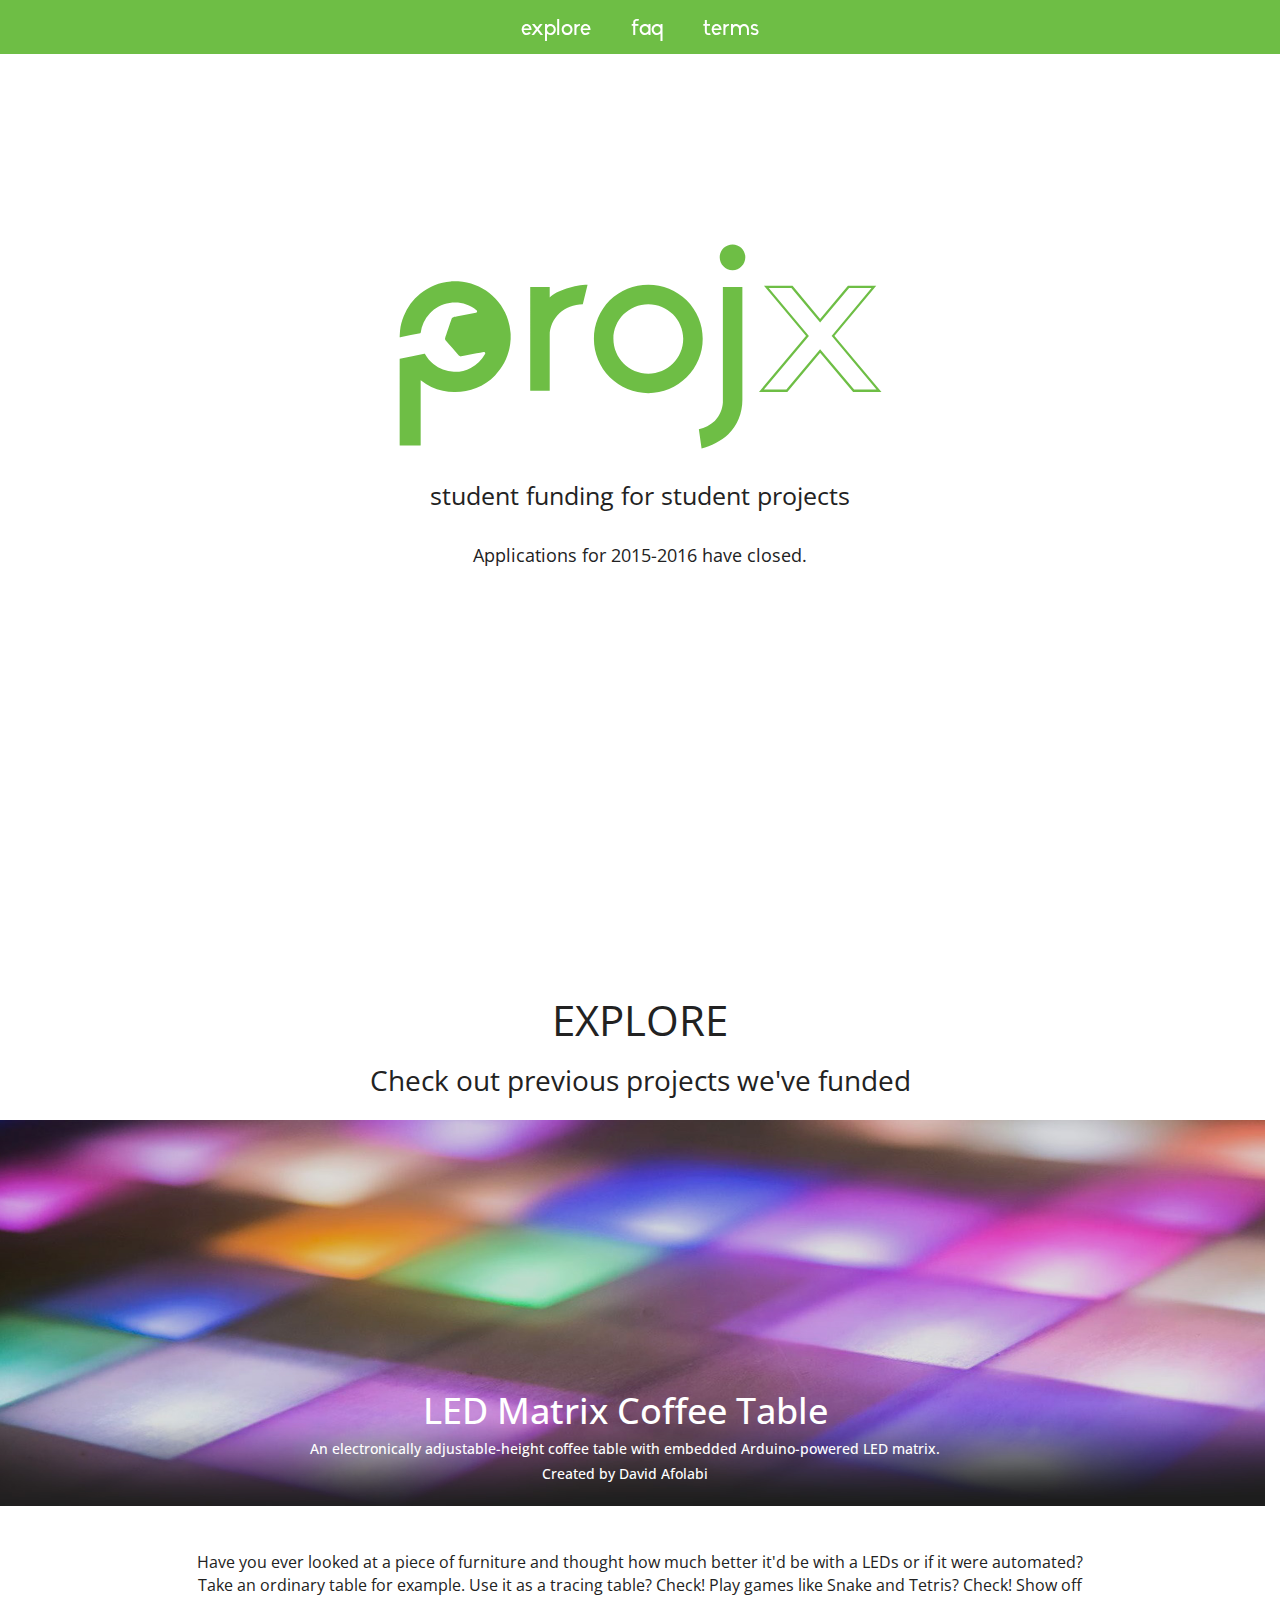
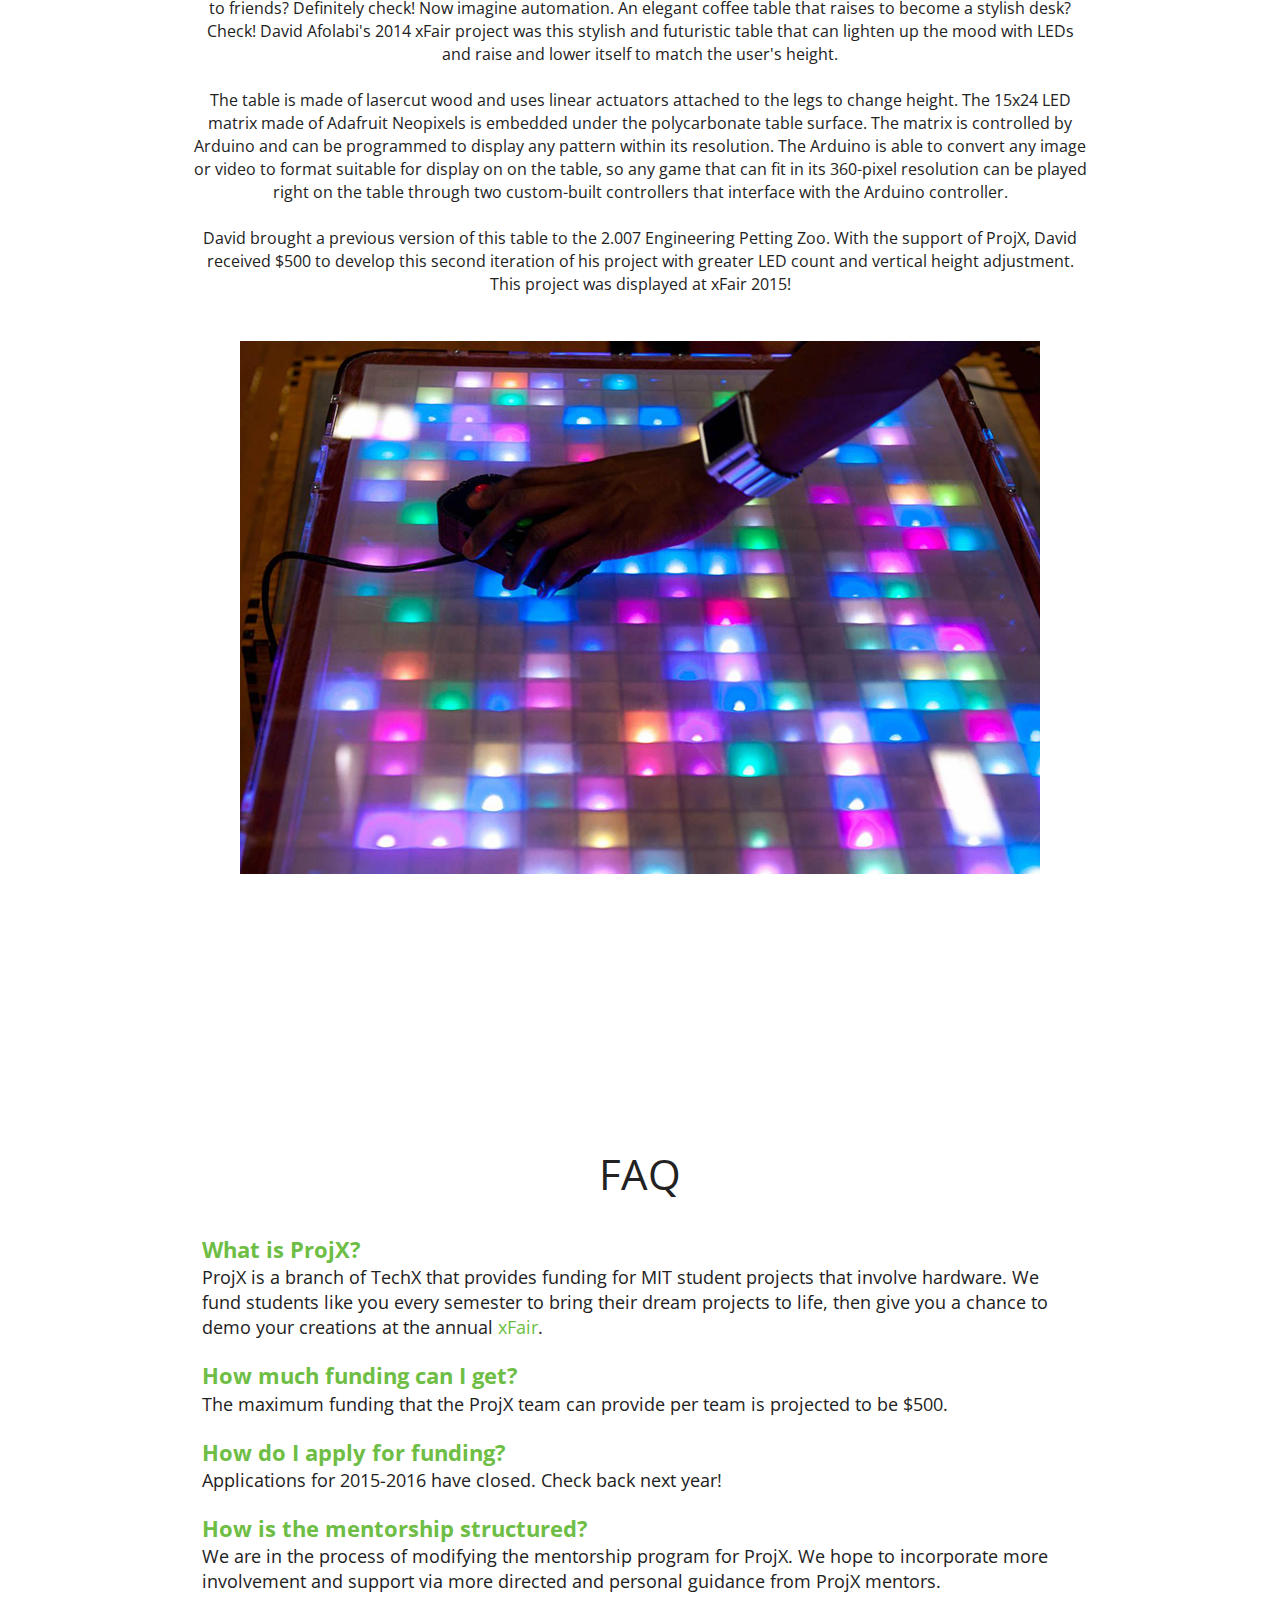
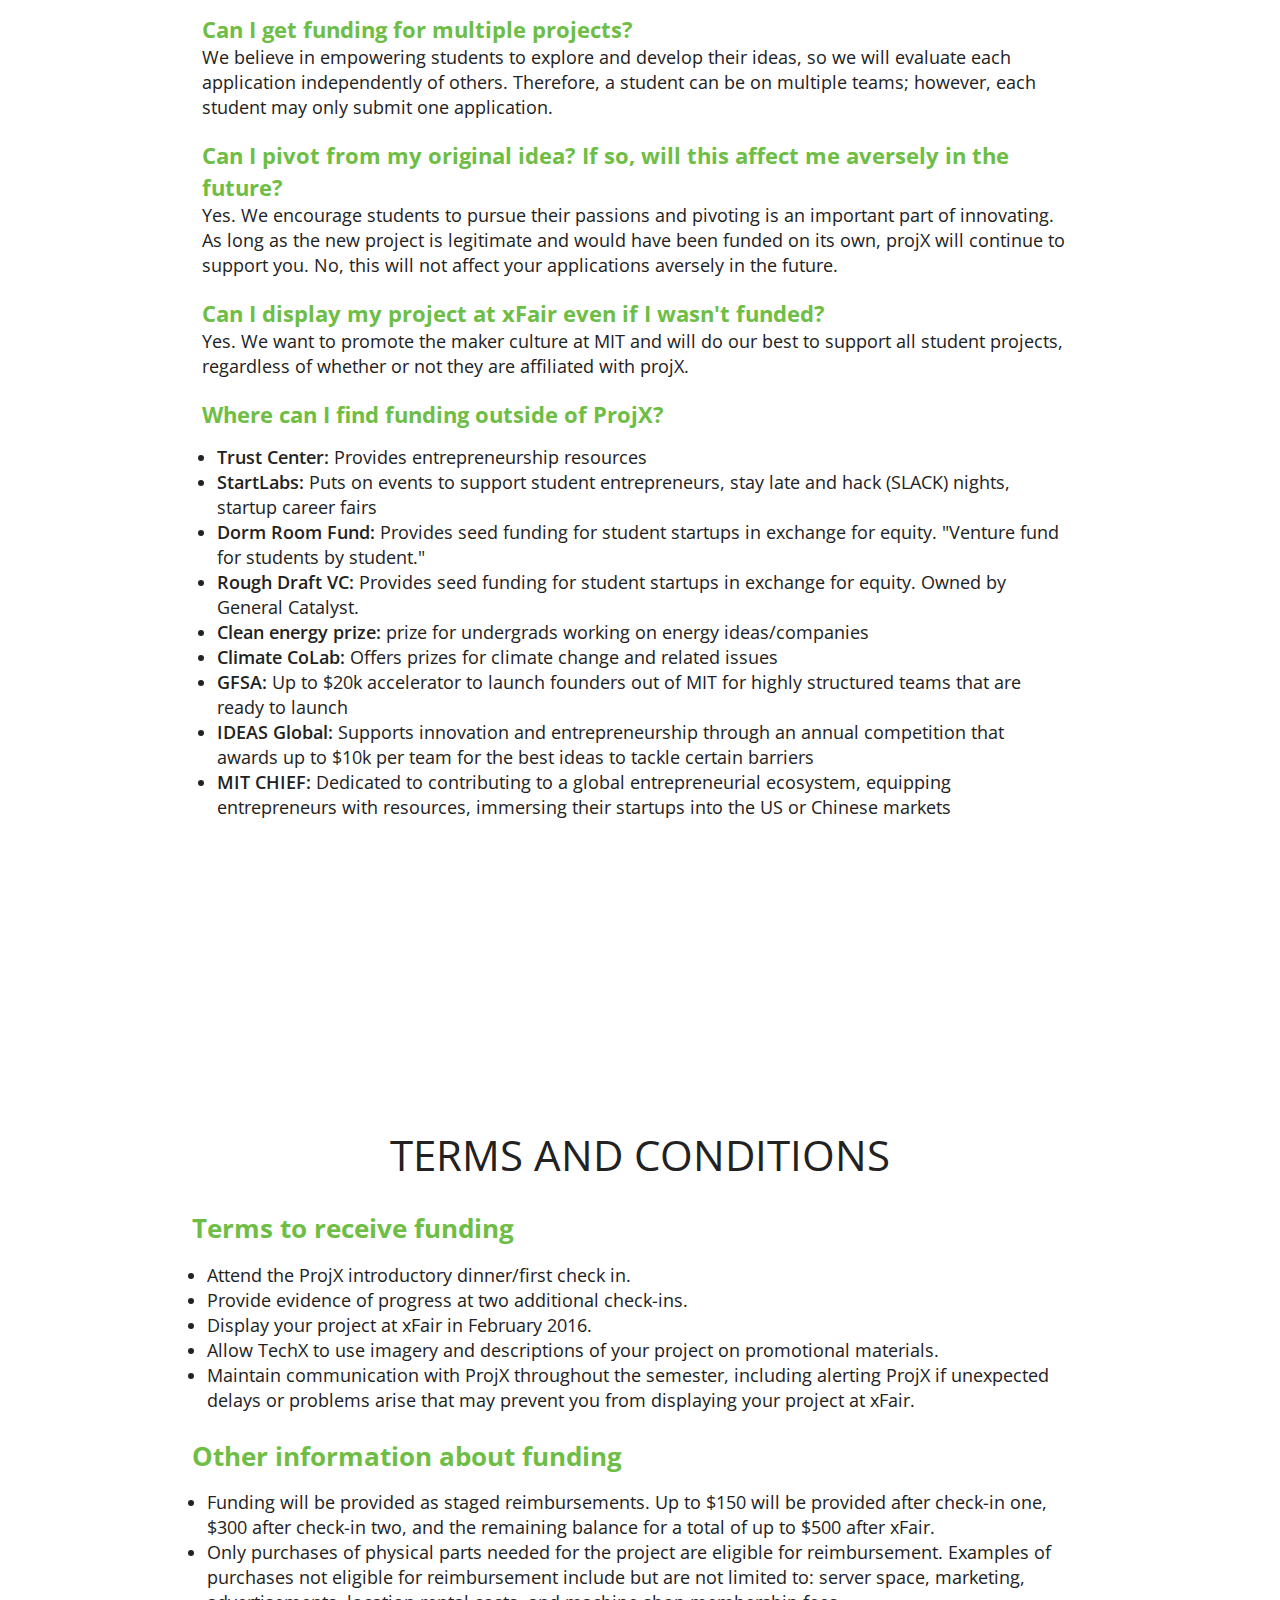
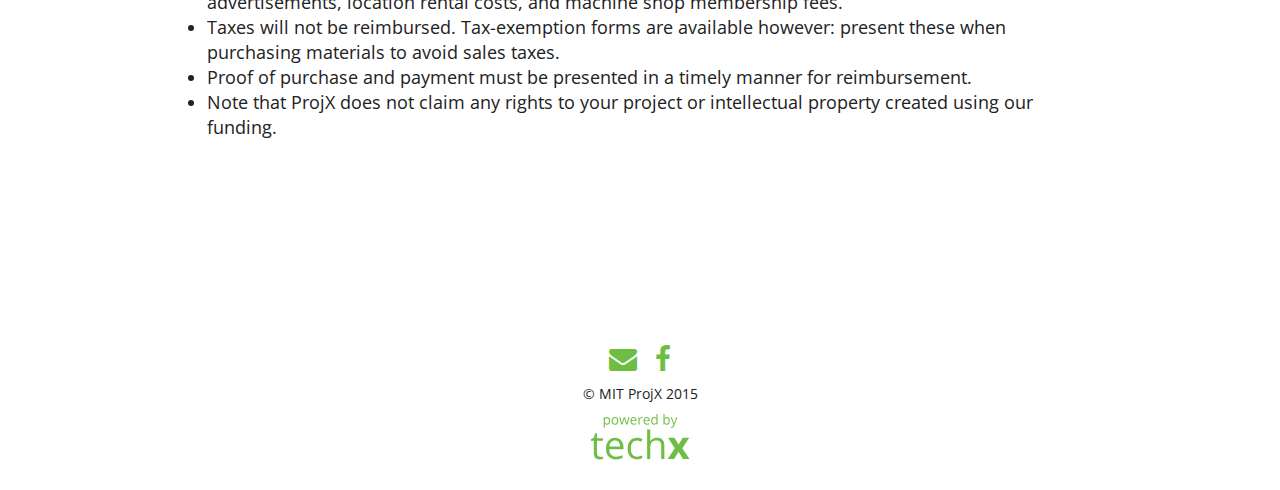
<file: index.html>
<!DOCTYPE HTML>
<html>

    <head>
        <meta name="viewport" content="width=device-width, initial-scale=1">
        <meta charset="utf-8">

        <title>MIT ProjX</title>

        <link rel="apple-touch-icon" sizes="57x57" href="assets/img/favicon/apple-icon-57x57.png">
        <link rel="apple-touch-icon" sizes="60x60" href="assets/img/favicon/apple-icon-60x60.png">
        <link rel="apple-touch-icon" sizes="72x72" href="assets/img/favicon/apple-icon-72x72.png">
        <link rel="apple-touch-icon" sizes="76x76" href="assets/img/favicon/apple-icon-76x76.png">
        <link rel="apple-touch-icon" sizes="114x114" href="assets/img/favicon/apple-icon-114x114.png">
        <link rel="apple-touch-icon" sizes="120x120" href="assets/img/favicon/apple-icon-120x120.png">
        <link rel="apple-touch-icon" sizes="144x144" href="assets/img/favicon/apple-icon-144x144.png">
        <link rel="apple-touch-icon" sizes="152x152" href="assets/img/favicon/apple-icon-152x152.png">
        <link rel="apple-touch-icon" sizes="180x180" href="assets/img/favicon/apple-icon-180x180.png">
        <link rel="icon" type="image/png" sizes="192x192"  href="assets/img/favicon/android-icon-192x192.png">
        <link rel="icon" type="image/png" sizes="32x32" href="assets/img/favicon/favicon-32x32.png">
        <link rel="icon" type="image/png" sizes="96x96" href="assets/img/favicon/favicon-96x96.png">
        <link rel="icon" type="image/png" sizes="16x16" href="assets/img/favicon/favicon-16x16.png">
        <link rel="manifest" href="assets/img/favicon/manifest.json">
        <meta name="msapplication-TileColor" content="#ffffff">
        <meta name="msapplication-TileImage" content="assets/img/favicon/ms-icon-144x144.png">
        <meta name="theme-color" content="#ffffff">

        <link rel="stylesheet" href="https://maxcdn.bootstrapcdn.com/bootstrap/3.3.5/css/bootstrap.min.css">
        <link rel="stylesheet" href="https://maxcdn.bootstrapcdn.com/font-awesome/4.4.0/css/font-awesome.min.css">

        <link href="assets/css/style.css" rel='stylesheet' type='text/css' />

        <script>
            (function(i,s,o,g,r,a,m){i['GoogleAnalyticsObject']=r;i[r]=i[r]||function(){
                (i[r].q=i[r].q||[]).push(arguments)},i[r].l=1*new Date();a=s.createElement(o),
                m=s.getElementsByTagName(o)[0];a.async=1;a.src=g;m.parentNode.insertBefore(a,m)
            })(window,document,'script','//www.google-analytics.com/analytics.js','ga');

            ga('create', 'UA-68857417-1', 'auto');
            ga('send', 'pageview');
        </script>
    </head>

<body>
    <nav class="navbar navbar-inverse navbar-fixed-top">
        <div class="container">
            <div class="navbar-header">
                <button type="button" class="navbar-toggle collapsed" data-toggle="collapse" data-target="#navbar-collapse">
                    <span class="icon-bar"></span>
                    <span class="icon-bar"></span>
                    <span class="icon-bar"></span>
                    <span class="icon-bar"></span>
                </button>
            </div>
            <div class="collapse navbar-collapse" id="navbar-collapse">
                <ul class="nav navbar-nav biko">
                    <li><a class="goto-explore">explore</a></li>
                    <li><a class="goto-faq">faq</a></li>
                    <li><a class="goto-terms">terms</a></li>
                </ul>
            </div>
        </div>
    </nav>

    <section id="main">
        <img src="assets/img/projx-logo.svg" alt="projx" class="logo">
        <div class="subtitle">student funding for student projects</div>
        <div class="application-info">Applications for 2015-2016 have closed.</div>
    </section>

    <section id="explore">
        <div class="title">
            EXPLORE
        </div>
        <div class="subtitle">
            Check out previous projects we've funded
        </div>
        <div class="row image-bar">
            <h1>
                LED Matrix Coffee Table
            </h1>
            <h5>
                An electronically adjustable-height coffee table with embedded Arduino-powered LED matrix.
            </h5>
            <h5>
                Created by David Afolabi
            </h5>
        </div>
        <div class="content">
            Have you ever looked at a piece of furniture and thought how much better it'd be with a LEDs or if it were automated? Take
            an ordinary table for example. Use it as a tracing table? Check! Play games like Snake and Tetris? Check! Show off
            to friends? Definitely check! Now imagine automation. An elegant coffee table that raises to become a stylish desk?
            Check! David Afolabi's 2014 xFair project was this stylish and futuristic table that can lighten up the mood with LEDs
            and raise and lower itself to match the user's height.
            <br>
            <br> The table is made of lasercut wood and uses linear actuators attached to the legs to change height. The 15x24 LED
            matrix made of Adafruit Neopixels is embedded under the polycarbonate table surface. The matrix is controlled by Arduino
            and can be programmed to display any pattern within its resolution. The Arduino is able to convert any image or video
            to format suitable for display on on the table, so any game that can fit in its 360-pixel resolution can be played
            right on the table through two custom-built controllers that interface with the Arduino controller.
            <br>
            <br> David brought a previous version of this table to the 2.007 Engineering Petting Zoo. With the support of ProjX, David
            received $500 to develop this second iteration of his project with greater LED count and vertical height adjustment.
            This project was displayed at xFair 2015!
            <img src="assets/img/led_light_table_2_resize.jpg" />
        </div>
    </section>

    <section id="faq">
        <div class="title">
            FAQ
        </div>
        <div class="content">
            <div class="faq-item">
                <div class="question">
                    What is ProjX?
                </div>
                <div class="answer">
                    ProjX is a branch of TechX that provides funding for MIT student projects that involve hardware. We fund students like you
                    every semester to bring their dream projects to life, then give you a chance to demo your creations at the annual
                    <a href="http://xfair.mit.edu/">xFair</a>.
                </div>
            </div>
            <div class="faq-item">
                <div class="question">
                    How much funding can I get?
                </div>
                <div class="answer">
                    The maximum funding that the ProjX team can provide per team is projected to be $500.
                </div>
            </div>
            <div class="faq-item">
                <div class="question">
                    How do I apply for funding?
                </div>
                <div class="answer">
                    Applications for 2015-2016 have closed. Check back next year!
                </div>
            </div>
            <div class="faq-item">
                <div class="question">
                    How is the mentorship structured?
                </div>
                <div class="answer">
                    We are in the process of modifying the mentorship program for ProjX. We hope to incorporate more involvement and support
                    via more directed and personal guidance from ProjX mentors.
                </div>
            </div>
            <div class="faq-item">
                <div class="question">
                    Can I get funding for multiple projects?
                </div>
                <div class="answer">
                    We believe in empowering students to explore and develop their ideas, so we will evaluate each application independently
                    of others. Therefore, a student can be on multiple teams; however, each student may only submit one application.
                </div>
            </div>
            <div class="faq-item">
                <div class="question">
                    Can I pivot from my original idea? If so, will this affect me aversely in the future?
                </div>
                <div class="answer">
                    Yes. We encourage students to pursue their passions and pivoting is an important part of innovating. As long as the new project
                    is legitimate and would have been funded on its own, projX will continue to support you. No, this will not affect
                    your applications aversely in the future.
                </div>
            </div>
            <div class="faq-item">
                <div class="question">
                    Can I display my project at xFair even if I wasn't funded?
                </div>
                <div class="answer">
                    Yes. We want to promote the maker culture at MIT and will do our best to support all student projects, regardless of whether
                    or not they are affiliated with projX.
                </div>
            </div>
            <div class="faq-item">
                <div class="question">
                    Where can I find funding outside of ProjX?
                </div>
                <div class="answer">
                    <ul>
                        <li><b>Trust Center:</b> Provides entrepreneurship resources</li>
                        <li><b>StartLabs:</b> Puts on events to support student entrepreneurs, stay late and hack (SLACK) nights, startup career fairs</li>
                        <li><b>Dorm Room Fund:</b> Provides seed funding for student startups in exchange for equity. "Venture fund for students by student."</li>
                        <li><b>Rough Draft VC:</b> Provides seed funding for student startups in exchange for equity. Owned by General Catalyst.</li>
                        <li><b>Clean energy prize:</b> prize for undergrads working on energy ideas/companies</li>
                        <li><b>Climate CoLab:</b> Offers prizes for climate change and related issues</li>
                        <li><b>GFSA:</b> Up to $20k accelerator to launch founders out of MIT for highly structured teams that are ready to launch</li>
                        <li><b>IDEAS Global:</b> Supports innovation and entrepreneurship through an annual competition that awards up to $10k per team for the best ideas to tackle certain barriers</li>
                        <li><b>MIT CHIEF:</b> Dedicated to contributing to a global entrepreneurial ecosystem, equipping entrepreneurs with resources, immersing their startups into the US or Chinese markets</li>
                    </ul>
                </div>
            </div>
        </div>
    </section>

    <a name="terms"></a>
    <section id="terms">
        <div class="title">
            TERMS AND CONDITIONS
        </div>
        <div class="content">
            <div class="term-item">
                <div class="term-heading">
                    Terms to receive funding
                </div>
                <ul class="terms-list">
                    <li>Attend the ProjX introductory dinner/first check in.</li>
                    <li>Provide evidence of progress at two additional check-ins.</li>
                    <li>Display your project at xFair in February 2016.</li>
                    <li>Allow TechX to use imagery and descriptions of your project on promotional materials.</li>
                    <li>Maintain communication with ProjX throughout the semester, including alerting ProjX if unexpected delays or problems
                        arise that may prevent you from displaying your project at xFair.</li>
                    </ul>
                </div>
                <div class="term-item">
                    <div class="term-heading">
                        Other information about funding
                    </div>
                    <ul class="terms-list">
                        <li>Funding will be provided as staged reimbursements. Up to $150 will be provided after check-in one, $300 after check-in two, and the remaining balance for a total of up to $500 after xFair.</li>
                        <li>Only purchases of physical parts needed for the project are eligible for reimbursement. Examples of purchases not eligible for reimbursement include but are not limited to: server space, marketing, advertisements, location rental costs, and machine shop membership fees.</li>
                        <li>Taxes will not be reimbursed. Tax-exemption forms are available however: present these when purchasing materials to avoid sales taxes.</li>
                        <li>Proof of purchase and payment must be presented in a timely manner for reimbursement.</li>
                        <li>Note that ProjX does not claim any rights to your project or intellectual property created using our funding.</li>
                    </ul>
                </div>
            </div>
        </section>

        <footer>
            <div class="icons">
                <a href="mailto:techx-projx@mit.edu"><i class="fa fa-envelope fa-2x"></i></a>
                <div class="horizontal-spacer"></div>
                <a href="https://www.facebook.com/mitprojx" target="_blank"><i class="fa fa-facebook fa-2x"></i></a>
            </div>
            <div class="vertical-spacer"></div>
            <div class="copyright">
                &copy; MIT ProjX 2015
            </div>
            <div class="vertical-spacer"></div>
            <div>
                <a href="http://techx.mit.edu"><img class="techx" src="assets/img/techx-logo.svg" alt="Powered by MIT TechX"></a>
            </div>
        </footer>
    </body>

<script src="assets/js/jquery.min.js"></script>
<script src="assets/js/bootstrap.min.js"></script>
<script src="assets/js/main.js"></script>

</html>
</file>
<file: assets/css/style.css>
@import url("https://fonts.googleapis.com/css?family=Open+Sans:400,600");
@font-face {
  font-family: "Biko";
  src: url("../font/Biko_Regular.otf") format("opentype"); }
html, body {
  height: 100vh;
  width: 100vw;
  padding: 0;
  margin: 0;
  text-align: center;
  font-family: "Open Sans";
  background: #ffffff;
  color: #222222; }
  html section, html div, body section, body div {
    position: relative; }

.biko {
  font-family: "Biko"; }

a {
  color: #6ebe45;
  text-decoration: none;
  transition: all 300ms;
  -ms-transition: all 300ms;
  -webkit-transition: all 300ms; }
  a:hover {
    color: #222222;
    text-decoration: none;
    transition: all 300ms;
    -ms-transition: all 300ms;
    -webkit-transition: all 300ms; }

b {
  font-weight: 600; }

nav.navbar.navbar-inverse {
  background-color: #6ebe45;
  border: none;
  font-size: 1.6em; }
  nav.navbar.navbar-inverse .navbar-nav {
    float: none;
    display: inline-block;
    margin-bottom: -14px; }
  nav.navbar.navbar-inverse .navbar-nav li > a {
    padding: 20px;
    color: #ffffff;
    cursor: pointer; }
  nav.navbar.navbar-inverse .navbar-nav li > a:hover {
    color: #222222; }

.title {
  font-size: 3em;
  margin-bottom: 25px; }

#main {
  height: 100vh;
  width: 100vw;
  text-align: center;
  padding-top: 25vh; }
  #main .logo {
    padding: 10px;
    width: 40%; }
  #main .subtitle {
    padding-top: 10px;
    color: #222222;
    font-size: 1.75em; }
  #main .application-button {
    font-size: 2em;
    color: #ffffff;
    background-color: #6ebe45;
    margin-top: 30px;
    margin-bottom: 10px;
    padding: 10px 10vw;
    padding-top: 15px; }
  #main .application-info {
    padding-top: 30px;
    font-size: 1.25em; }

#explore {
  padding-top: 10vh;
  padding-bottom: 20vh; }
  #explore .title {
    margin-bottom: 10px; }
  #explore .subtitle {
    font-size: 2em;
    padding-bottom: 20px; }
  #explore .image-bar {
    width: 100%;
    height: 40%;
    padding: 15px 0px;
    background: url("../img/led_light_table_resize.jpg") no-repeat;
    background-size: 120% 100%;
    overflow: hidden;
    position: relative;
    color: #ffffff; }
  #explore .image-bar h1 {
    margin-top: 20%; }
  #explore .image-bar h3 {
    margin-top: 0px; }
  #explore .content {
    margin: auto;
    padding: 5vh 15vw;
    color: #222222;
    font-size: 1.15em;
    max-width: 1300px; }
  #explore .content img {
    margin-top: 5vh;
    max-width: 100%; }

#faq {
  text-align: center;
  padding-top: 5vh;
  padding-bottom: 20vh; }
  #faq .title {
    margin-bottom: 20px; }
  #faq .content {
    max-width: 1350px;
    margin: auto;
    padding: 0 15vw;
    color: #222222;
    font-size: 1.25em; }
  #faq .faq-item {
    padding: 10px; }
  #faq .question {
    text-align: left;
    font-weight: bold;
    color: #6ebe45;
    font-size: 1.25em; }
  #faq .answer {
    font-weight: normal;
    text-align: left;
    color: #222222;
    font-size: 1em; }
    #faq .answer ul {
      text-align: left;
      padding: 15px; }

#terms {
  text-align: center;
  padding-top: 10vh;
  padding-bottom: 20vh; }
  #terms .content {
    max-width: 1350px;
    margin: auto;
    padding: 0 15vw;
    color: #222222;
    font-size: 1.25em; }
  #terms .term-item ul {
    text-align: left;
    padding: 15px;
    color: #222222; }
  #terms .term-heading {
    font-size: 1.5em;
    text-align: left;
    font-weight: bold;
    color: #6ebe45; }

footer {
  padding-bottom: 30px; }
  footer .horizontal-spacer {
    display: inline-block;
    width: 10px; }
  footer .vertical-spacer {
    height: 10px; }
  footer .techx {
    width: 100px; }
</file>
